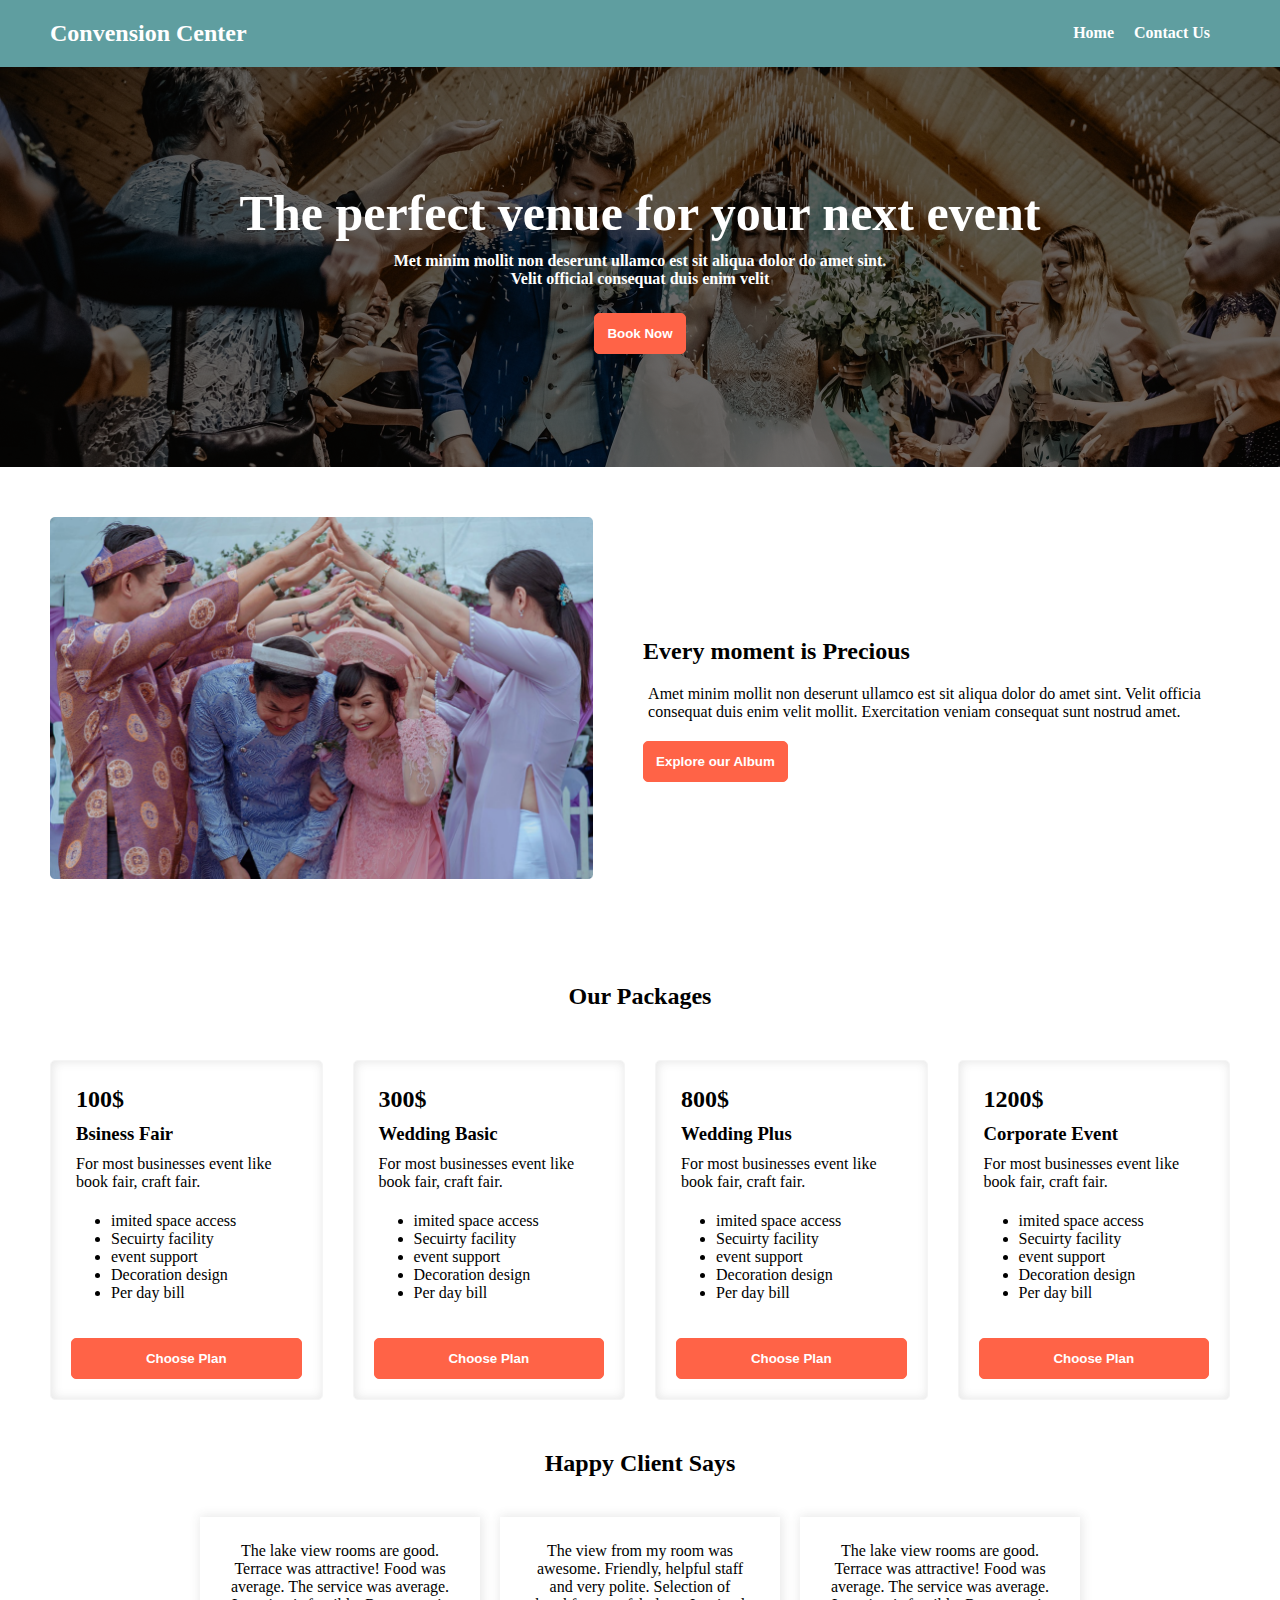
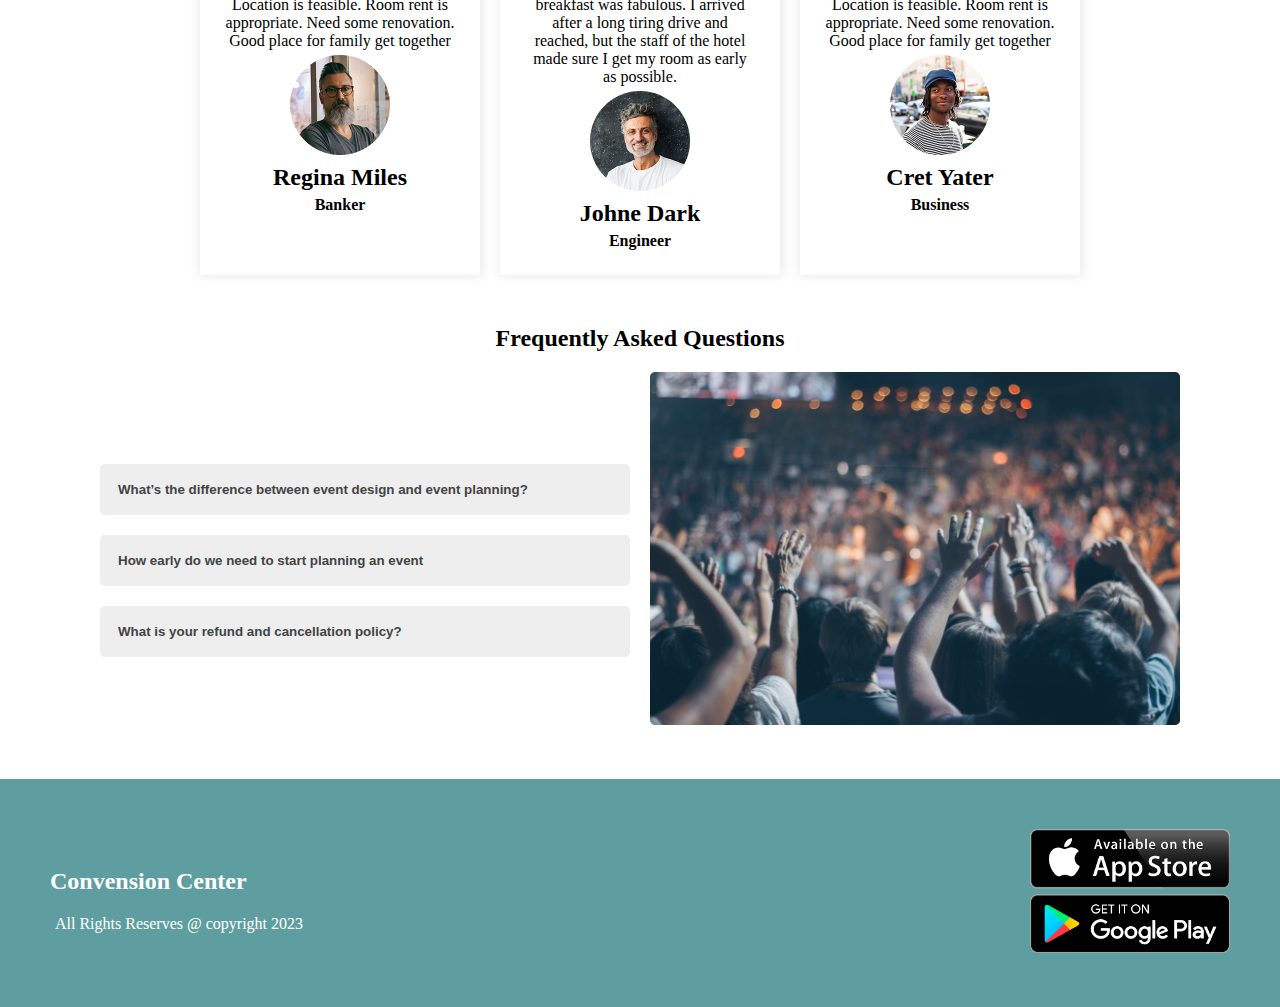
<file: index.html>
<!DOCTYPE html>
<html lang="en">

<head>
    <meta charset="UTF-8">
    <meta http-equiv="X-UA-Compatible" content="IE=edge">
    <meta name="viewport" content="width=device-width, initial-scale=1.0">
    <title>Convension center</title>
    <link rel="stylesheet" href="css/style.css">
</head>

<body>
    <section>
        <div class="navbar">
            <h2>Convension Center</h2>
            <ul class="menu">
                <a href="/">
                    <li>Home</li>
                </a>
                <a href="/contactus.html">
                    <li>Contact Us</li>
                </a>
            </ul>
        </div>
    </section>
    <!-- Header -->
    <section>
        <div class="header-banner">
            <h1>The perfect venue for your next event</h1>
            <h4>Met minim mollit non deserunt ullamco est sit aliqua dolor do amet sint. <br> Velit official consequat
                duis enim velit</h4>
            <button>Book Now</button>
        </div>
    </section>

    <section class="wedding-container">
        <div class="wedding-moment">
            <div>
                <img src="images/wedding.png" alt="">
            </div>
            <div class="wedding-content">
                <h2>Every moment is Precious </h2>
                <p>Amet minim mollit non deserunt ullamco est sit aliqua dolor do amet sint. Velit officia consequat
                    duis enim velit mollit. Exercitation veniam consequat sunt nostrud amet.</p>
                <button>Explore our Album </button>
            </div>
        </div>
    </section>

    <section class="container">
        <h2>Our Packages</h2>
        <div class="packages">
            <div class="package">
                <h2>100$</h2>
                <h3>Bsiness Fair</h3>
                <p>For most businesses event
                    like book fair, craft fair.</p>
                <ul>
                    <li>imited space access</li>
                    <li>Secuirty facility</li>
                    <li>event support</li>
                    <li>Decoration design</li>
                    <li>Per day bill</li>
                </ul>
                <button>Choose Plan</button>

            </div>
            <div class="package">
                <h2>300$</h2>
                <h3>Wedding Basic</h3>
                <p>For most businesses event
                    like book fair, craft fair.</p>
                <ul>
                    <li>imited space access</li>
                    <li>Secuirty facility</li>
                    <li>event support</li>
                    <li>Decoration design</li>
                    <li>Per day bill</li>
                </ul>
                <button>Choose Plan</button>

            </div>
            <div class="package">
                <h2>800$</h2>
                <h3>Wedding Plus</h3>
                <p>For most businesses event
                    like book fair, craft fair.</p>
                <ul>
                    <li>imited space access</li>
                    <li>Secuirty facility</li>
                    <li>event support</li>
                    <li>Decoration design</li>
                    <li>Per day bill</li>
                </ul>
                <button>Choose Plan</button>

            </div>
            <div class="package">
                <h2>1200$</h2>
                <h3>Corporate Event</h3>
                <p>For most businesses event
                    like book fair, craft fair.</p>
                <ul>
                    <li>imited space access</li>
                    <li>Secuirty facility</li>
                    <li>event support</li>
                    <li>Decoration design</li>
                    <li>Per day bill</li>
                </ul>
                <button>Choose Plan</button>

            </div>
        </div>
    </section>
    <section class="container">
        <h2>Happy Client Says</h2>
        <div class="feedback-container">
            <div class="feedback">
                <p>The lake view rooms are good. Terrace was attractive! Food was average. The service was average.
                    Location is feasible. Room rent is appropriate. Need some renovation. Good place for family get
                    together</p>
                <img src="images/person 1.png" alt="">
                <h2>Regina Miles</h2>
                <h4>Banker</h4>

            </div>
            <div class="feedback">
                <p>The view from my room was awesome.
                    Friendly, helpful staff and very polite. Selection of breakfast was fabulous. I arrived after a long
                    tiring drive and reached, but the staff of the hotel made sure I get my room as early as possible.
                </p>
                <img src="images/person 2.png" alt="">
                <h2>Johne Dark</h2>
                <h4>Engineer</h4>

            </div>
            <div class="feedback">
                <p>The lake view rooms are good. Terrace was attractive! Food was average. The service was average.
                    Location is feasible. Room rent is appropriate. Need some renovation. Good place for family get
                    together</p>
                <img src="images/person 3.png" alt="">
                <h2>Cret Yater</h2>
                <h4>Business</h4>

            </div>
        </div>
    </section>
    <section class="container">
        <h2>Frequently Asked Questions</h2>
        <div class=" frequently-asked-questions">
            <div>
                <button class="accordion">What’s the difference between event design and event planning?</button>
                <div class="panel">
                    <p>Event design and event planning work hand in hand to deliver a successful
                        event.Events by Knight offer tailor made events. This means we incorporate both
                        event design and event planning to create that perfect event.</p>
                </div>

                <button class="accordion">How early do we need to start planning an event</button>
                <div class="panel">
                    <p><strong>This is the second item's accordion body.</strong> It is hidden by default,
                        until the collapse plugin adds the appropriate classes that we use to style each
                        element. These classes control the overall appearance, as well as the showing and hiding
                        via CSS transitions. You can modify any of this with custom CSS or overriding our
                        default variables. It's also worth noting that just about any HTML can go within the
                        <code>.accordion-body</code>, though the transition does limit overflow.
                    </p>
                </div>

                <button class="accordion">What is your refund and cancellation policy?</button>
                <div class="panel">
                    <p> <strong>This is the third item's accordion body.</strong> It is hidden by default, until
                        the collapse plugin adds the appropriate classes that we use to style each element.
                        These classes control the overall appearance, as well as the showing and hiding via CSS
                        transitions. You can modify any of this with custom CSS or overriding our default
                        variables. It's also worth noting that just about any HTML can go within the
                        <code>.accordion-body</code>, though the transition does limit overflow.
                    </p>
                </div>
            </div>
            <div>
                <img src="images/people.png" alt="">
            </div>
        </div>

    </section>
    <footer>
        <div>
            <h2>Convension Center</h2>
            <p>All Rights Reserves @ copyright 2023</p>
        </div>
        <div>
            <img src="images/playstore icon.png" alt="">
        </div>
    </footer>

    <script src="js/app.js"></script>
</body>

</html>
</file>
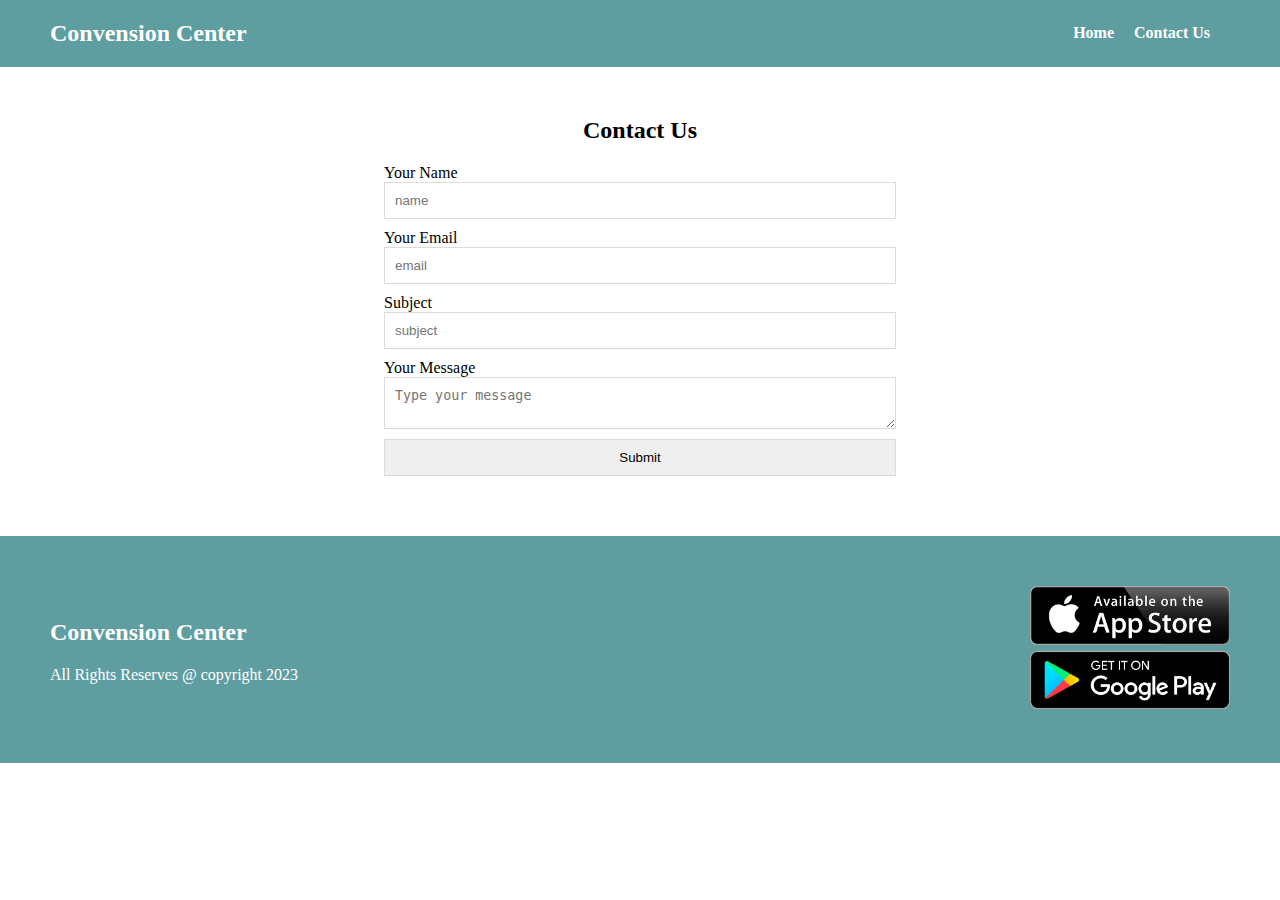
<file: contactus.html>
<!DOCTYPE html>
<html lang="en">

<head>
    <meta charset="UTF-8">
    <meta http-equiv="X-UA-Compatible" content="IE=edge">
    <meta name="viewport" content="width=device-width, initial-scale=1.0">
    <title>Contact us</title>
    <link rel="stylesheet" href="css/contact.css">
</head>

<body>
    <section>
        <div class="navbar">
            <h2>Convension Center</h2>
            <ul class="menu">
                <a href="/">
                    <li>Home</li>
                </a>
                <a href="/contactus.html">
                    <li>Contact Us</li>
                </a>
            </ul>
        </div>
    </section>
    <section class="contact-container">
        <h2>Contact Us</h2>
        <form class="contact-form">
            <label for="name">Your Name</label>
            <input type="text" placeholder="name" id="name">
            <label for="email">Your Email</label>
            <input type="email" placeholder="email" id="email">
            <label for="subject">Subject</label>
            <input type="text" placeholder="subject" id="subject">
            <label for="message">Your Message</label>
            <textarea placeholder="Type your message" id="message"></textarea>
            <input type="submit" value="Submit">
        </form>
    </section>
    <footer>
        <div>
            <h2>Convension Center</h2>
            <p>All Rights Reserves @ copyright 2023</p>
        </div>
        <div>
            <img src="images/playstore icon.png" alt="">
        </div>
    </footer>
</body>

</html>
</file>
<file: css/style.css>
body {
    margin: 0;
}

.navbar {
    padding-left: 50px;
    padding-right: 50px;
    background-color: cadetblue;
    color: white;
    display: flex;
    justify-content: space-between;
}

.menu {
    list-style-type: none;
    display: flex;
    align-items: center;
}

.menu li {
    margin-right: 20px;
    font-weight: bold;
}

.menu a {
    text-decoration: none;
    color: white;
}

.menu li:hover {
    color: tomato;
}

.header-banner {
    height: 400px;
    background: url(../images/banner1.png);
    color: white;
    text-align: center;
    display: flex;
    flex-direction: column;
    justify-content: center;
    align-items: center;
}

.header-banner h1 {
    font-size: 50px;
    margin: 5px;
}

button {
    background-color: tomato;
    border: 1px solid tomato;
    padding: 12px;
    border-radius: 5px;
    display: flex;
    align-items: center;
    font-weight: bold;
    margin-top: 20px;
    color: white;

}

button:hover {
    background-color: white;
    color: tomato;
    border-radius: 6px;


}

.wedding-container {
    padding: 50px;
}

.wedding-moment {
    display: flex;
    justify-content: space-between;
    align-items: center;
}

.wedding-moment img {
    width: 100%;
}

.wedding-content {
    padding-left: 50px;
    width: 50%;
}

.container {
    text-align: center;
    margin-top: 50px;
    margin-bottom: 50px;
}

.packages {
    display: grid;
    grid-template-columns: repeat(4, 1fr);
    justify-content: space-between;
    gap: 30px;
    margin-left: 50px;
    margin-right: 50px;
    margin-top: 50px;


}

.package {
    text-align: left;
    display: flex;
    flex-direction: column;
    border: 1px solid #f5f5f5;
    border-radius: 5px;
    padding: 20px;
    box-shadow: 1px 0px 10px 1px #44444421 inset;
}

.package:hover {
    background-color: cadetblue;
    transform: scale(1.1);
    transition: 0.3s;
    color: white;
}

.package button {

    justify-content: center;
}

.package h2,
h3,
p {
    margin: 5px;
}

.feedback-container {
    display: grid;
    grid-template-columns: repeat(3, 1fr);
    justify-content: space-between;
    gap: 20px;
    margin-left: 200px;
    margin-right: 200px;
}

.feedback {
    box-shadow: 1px 0px 10px 1px #44444421;
    padding: 20px;
    margin-top: 20px;
}

.feedback:hover {
    box-shadow: 1px 0px 10px 1px #4444444f;
}

.feedback h2,
h4 {
    margin: 5px;
}

.accordion {
    background-color: #eee;
    color: #444;
    cursor: pointer;
    padding: 18px;
    width: 100%;
    text-align: left;
    border: none;
    outline: none;
    transition: 0.4s;
}

.active,
.accordion:hover {
    background-color: #ccc;
}

.panel {
    padding: 0 18px;
    background-color: white;
    display: none;
    overflow: hidden;
}

.frequently-asked-questions {
    text-align: left;
    margin-left: 100px;
    margin-right: 100px;
    display: grid;
    grid-template-columns: repeat(2, 1fr);
    gap: 20px;
    justify-content: center;
    align-items: center;
}

.frequently-asked-questions img {
    width: 100%;
}

footer {
    background-color: cadetblue;
    color: white;
    padding: 50px;
    display: flex;
    justify-content: space-between;
    align-items: center;
}

footer img {
    width: 200px;
}

@media only screen and (max-width: 600px) {

    .navbar {
        padding-left: 10px;
        padding-right: 10px;
    }

    .menu li {
        margin-right: 10px;

    }

    .menu {
        padding-left: 10px;
    }

    footer {
        flex-direction: column;
        text-align: center;
    }

    .wedding-container {
        padding: 0px;
        margin-left: 20px;
        margin-right: 20px;
    }

    .wedding-moment {
        flex-direction: column-reverse;
    }

    .wedding-moment img {
        width: 100%;
    }

    .wedding-content {
        padding-left: 10px;
        margin-bottom: 20px;
        width: 100%;
    }

    .packages {
        grid-template-columns: repeat(1, 1fr);
        margin-left: 20px;
        margin-right: 20px;
    }

    .feedback-container {
        grid-template-columns: repeat(1, 1fr);
        margin-left: 20px;
        margin-right: 20px;
    }

    .frequently-asked-questions {
        margin-left: 20px;
        margin-right: 20px;
        grid-template-columns: repeat(1, 1fr);
    }

    .frequently-asked-questions img {
        width: 100%;
    }
}
</file>
<file: css/contact.css>
body {
    margin: 0;
}


.navbar {
    padding-left: 50px;
    padding-right: 50px;
    background-color: cadetblue;
    color: white;
    display: flex;
    justify-content: space-between;
}


.menu {
    list-style-type: none;
    display: flex;
    align-items: center;

}

.menu li {
    margin-right: 20px;
    font-weight: bold;

}

.menu li:hover {
    color: tomato;
}

.menu a {
    text-decoration: none;
    color: white;
}

.contact-container {
    text-align: center;
    margin-top: 50px;
    margin-bottom: 50px;
}

.contact-form {
    display: flex;
    flex-direction: column;
    max-width: 40%;
    margin: auto;
    text-align: left;
}

.contact-form input,
textarea {
    padding: 10px;
    margin-bottom: 10px;
    border: 1px solid #dfdbdb;
}

.contact-form textarea:hover {
    border: 1px solid #a09d9d;
}

.contact-form input:hover {
    border: 1px solid #a09d9d;
}

footer {
    background-color: cadetblue;
    color: white;
    padding: 50px;
    display: flex;
    justify-content: space-between;
    align-items: center;
}

footer img {
    width: 200px;
}

@media only screen and (max-width: 600px) {
    .contact-form {
        max-width: 90%;

    }

    .navbar {
        padding-left: 10px;
        padding-right: 10px;
    }

    .menu li {
        margin-right: 10px;

    }

    .menu {
        padding-left: 10px;
    }



    footer {
        flex-direction: column;
        text-align: center;
    }
}
</file>
